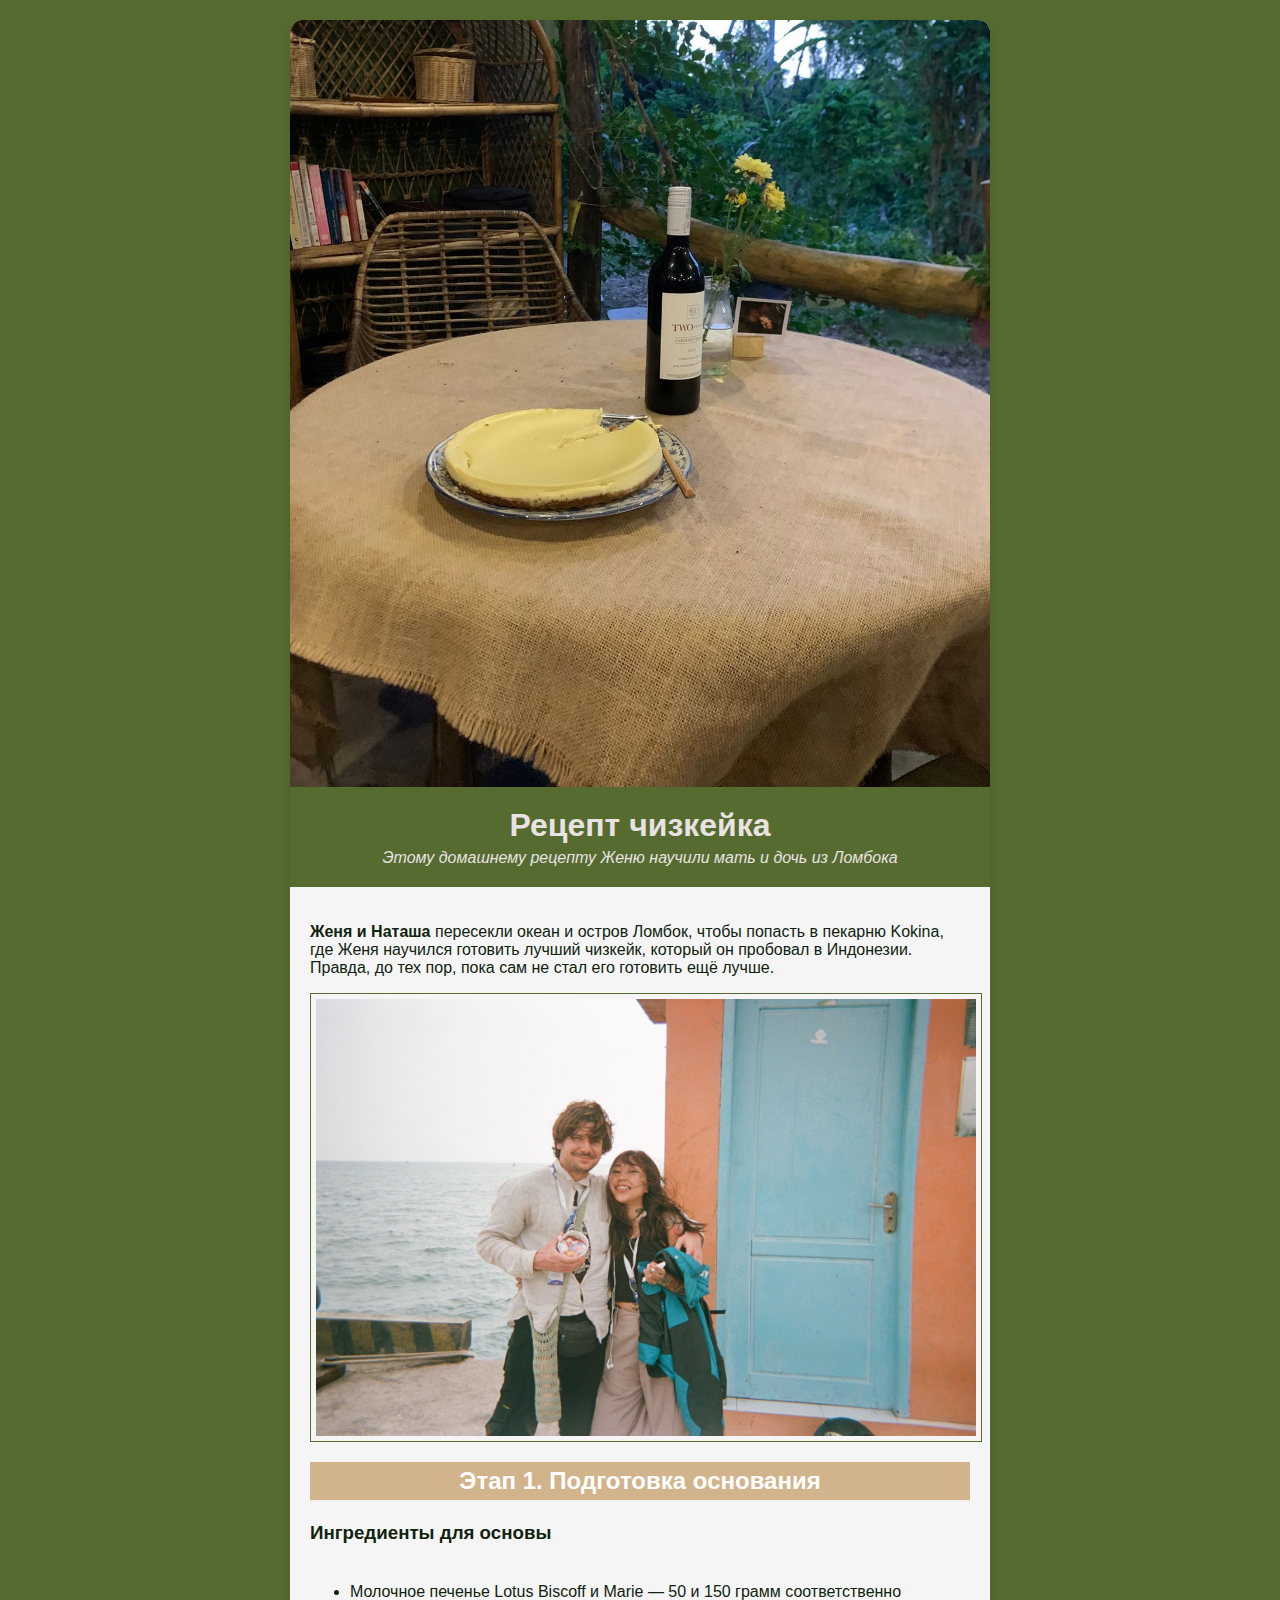
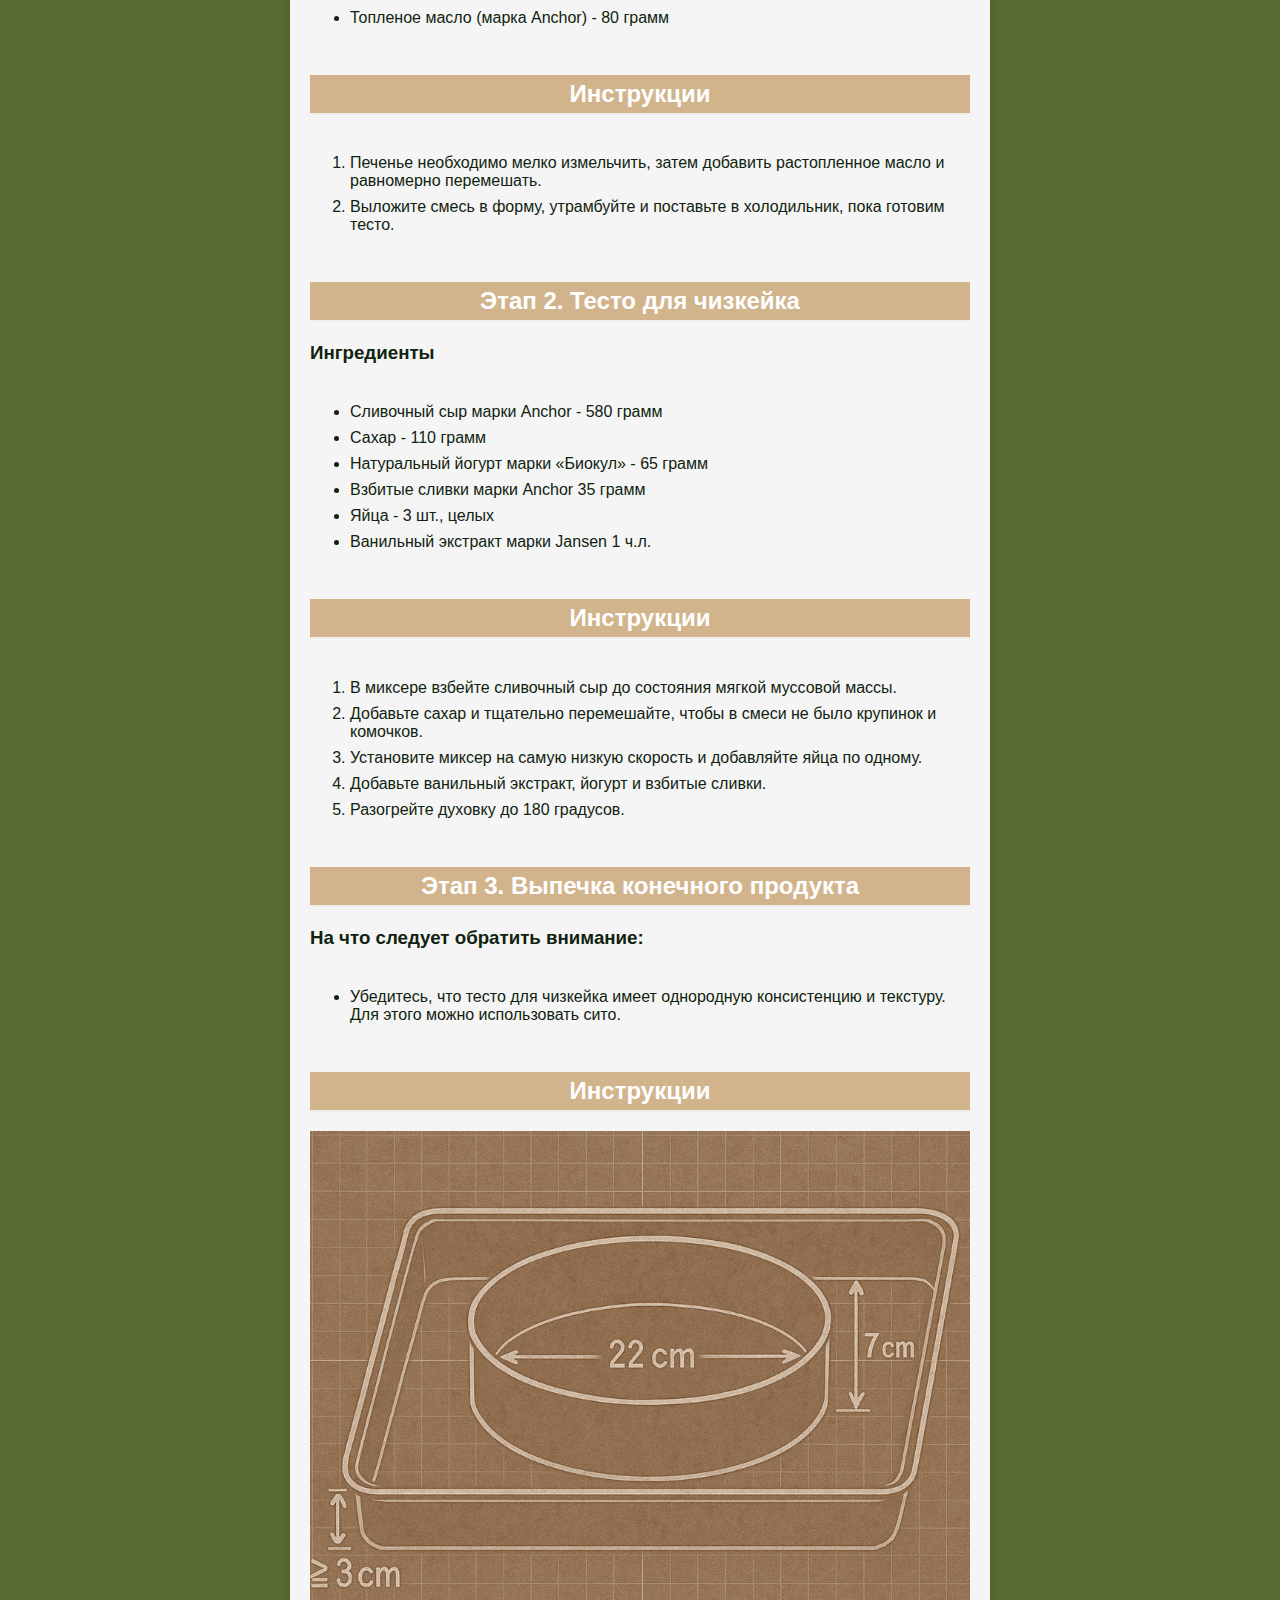
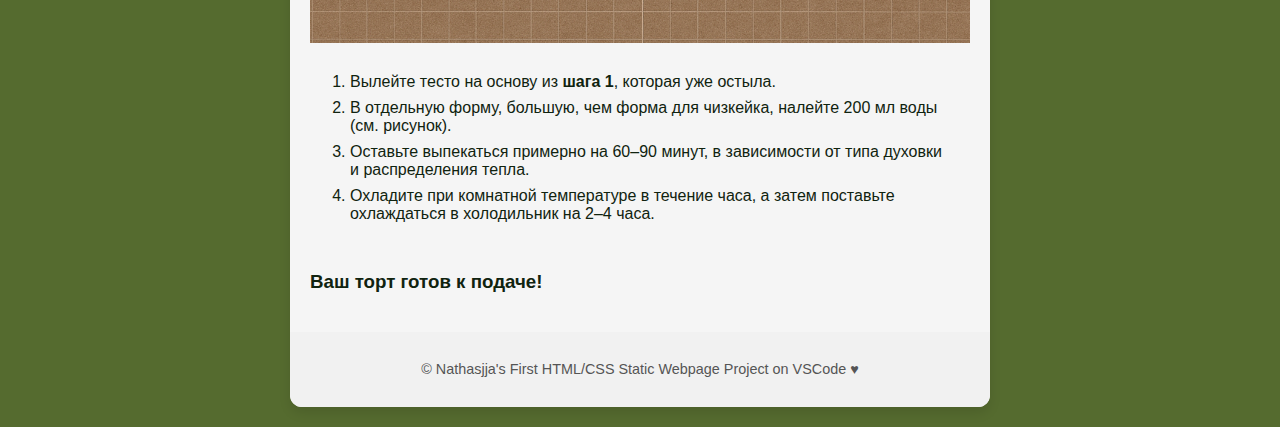
<file: index.html>
<!DOCTYPE html>
<html lang="en">
<head>
  <meta charset="UTF-8" />
  <meta name="viewport" content="width=device-width, initial-scale=1.0" />
  <title>Рецепт чизкейка Женя</title>
  <link rel="stylesheet" href="style.css" />
</head>
<body>

  <!-- RECIPE CARD CONTAINER -->
  <div class="recipe-card">

    <!-- IMAGE -->
    <img src="cheesecake.jpg" alt="Photo of a cheesecake"
   
    >

    <!-- HEADER -->
    <div class="recipe-header">
      <h1>Рецепт чизкейка</h1>
      <p>Этому домашнему рецепту Женю научили мать и дочь из Ломбока</p>
    </div>

    <!-- CONTENT -->
    <div class="recipe-content">
      <!-- INTRO -->
      <p><strong>Женя и Наташа</strong> пересекли океан и остров Ломбок, чтобы попасть в пекарню Kokina, где Женя научился готовить лучший чизкейк, который он пробовал в Индонезии. Правда, до тех пор, пока сам не стал его готовить ещё лучше.</p>
        <img src="goingtosumbawa.jpg" alt="Фото Женя и Наташа"
        style="border: 1px solid #556B2F; padding: 5px; max-width: 100%;">
      <!-- STEP 1 -->
      <h2><strong>Этап 1. Подготовка основания</strong></h2>
      <h3>Ингредиенты для основы</h3>
      <ul>
        <li>Молочное печенье Lotus Biscoff и Marie — 50 и 150 грамм соответственно</li>
        <li>Топленое масло (марка Anchor) - 80 грамм</li>
      </ul>
      <h2>Инструкции</h2>
      <ol>
        <li>Печенье необходимо мелко измельчить, затем добавить растопленное масло и равномерно перемешать.</li>
        <li>Выложите смесь в форму, утрамбуйте и поставьте в холодильник, пока готовим тесто.</li>
      </ol>
          <!-- STEP 2 -->
      <h2>Этап 2. Тесто для чизкейка</h2>
      <h3>Ингредиенты</h3>
      <ul>
        <li>Сливочный сыр марки Anchor - 580 грамм</li>
        <li>Сахар - 110 грамм</li>
        <li>Натуральный йогурт марки «Биокул» - 65 грамм</li>
        <li>Взбитые сливки марки Anchor 35 грамм</li>
        <li>Яйца - 3 шт., целых</li>
        <li>Ванильный экстракт марки Jansen 1 ч.л.</li>
      </ul>

      <!-- INSTRUCTIONS -->
      <h2>Инструкции</h2>
      <ol>
        <li>В миксере взбейте сливочный сыр до состояния мягкой муссовой массы.</li>
        <li>Добавьте сахар и тщательно перемешайте, чтобы в смеси не было крупинок и комочков.</li>
        <li>Установите миксер на самую низкую скорость и добавляйте яйца по одному.</li>
        <li>Добавьте ванильный экстракт, йогурт и взбитые сливки.</li>
        <li>Разогрейте духовку до 180 градусов.</li>
      </ol>
            <!-- STEP 3 -->
      <h2>Этап 3. Выпечка конечного продукта</h2>
      <h3>На что следует обратить внимание:</h3>
      <ul>
        <li>Убедитесь, что тесто для чизкейка имеет однородную консистенцию и текстуру. Для этого можно использовать сито.</li>
  
      </ul>

      <!-- INSTRUCTIONS -->
      <h2>Инструкции</h2>
                <img src="traypansetup.png" alt="Схема установки форм для выпечки">

      <ol>
        <li>Вылейте тесто на основу из <strong>шага 1</strong>, которая уже остыла.</li>
        <li>В отдельную форму, большую, чем форма для чизкейка, налейте 200 мл воды (см. рисунок).
        </li>
        <li>Оставьте выпекаться примерно на 60–90 минут, в зависимости от типа духовки и распределения тепла.</li>
        <li>Охладите при комнатной температуре в течение часа, а затем поставьте охлаждаться в холодильник на 2–4 часа.</li>
       </ol>

            <!-- CLOSING NOTES -->

      <h3>Ваш торт готов к подаче!</h3>
    </div>

    <!-- FOOTER -->
    <div class="recipe-footer">
      <p>&copy; Nathasjja's First HTML/CSS Static Webpage Project on VSCode ♥</p>
    </div>
  </div>

</body>
</html>
</file>
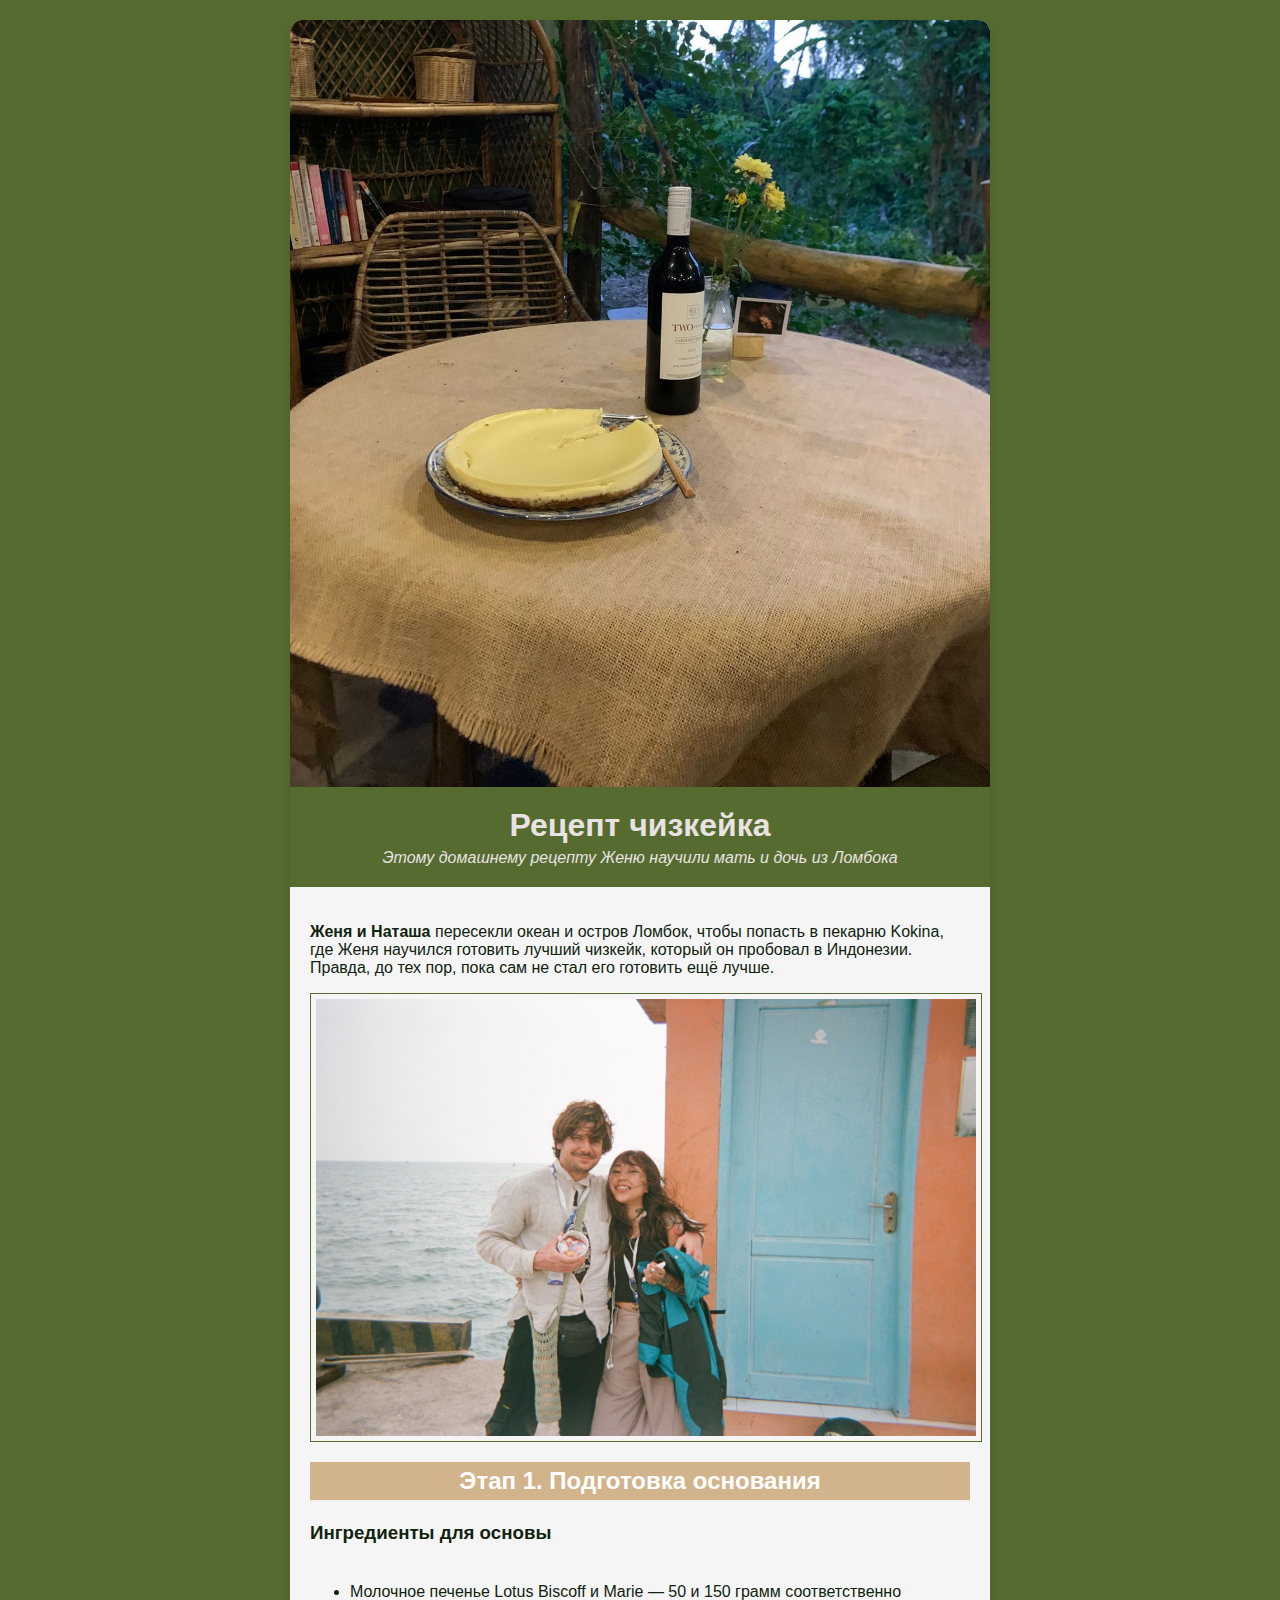
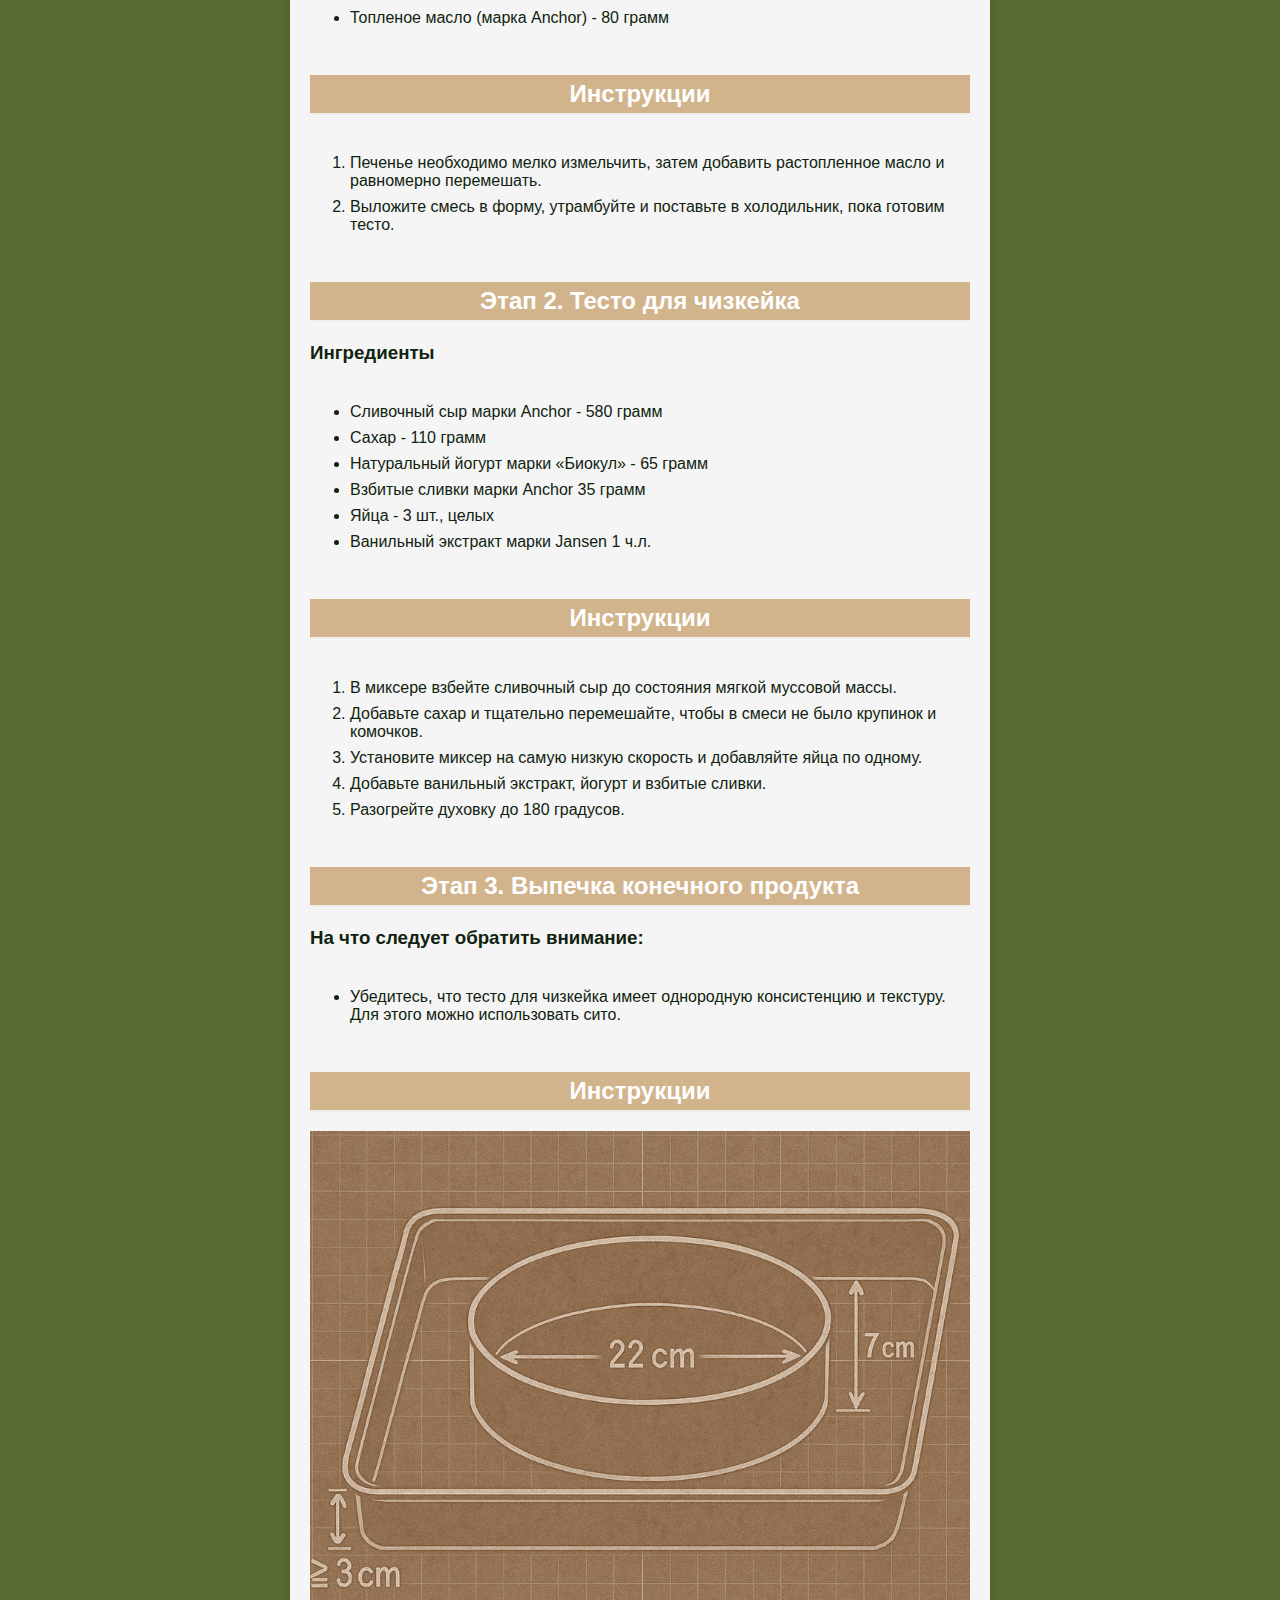
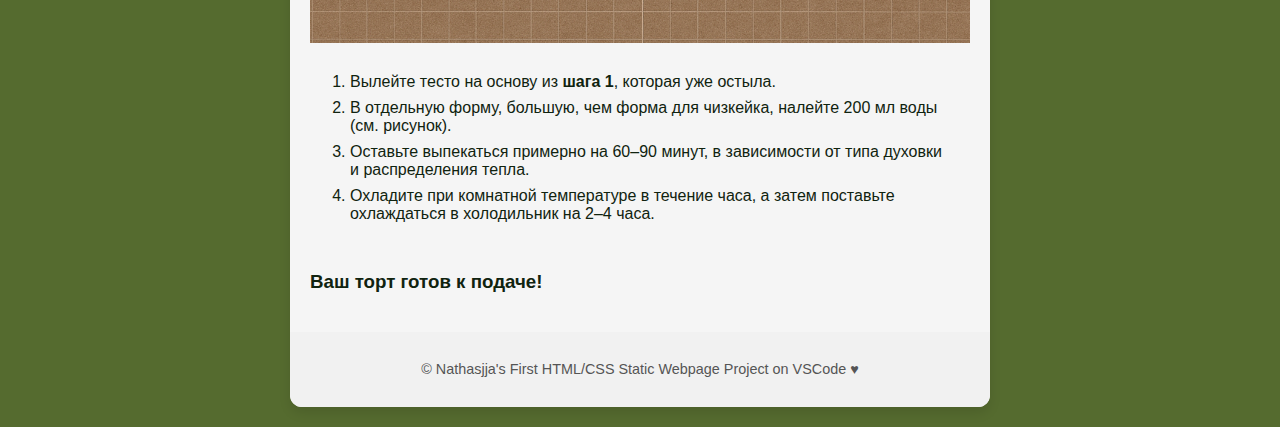
<file: cheese.html>
<!DOCTYPE html>
<html lang="en">
<head>
  <meta charset="UTF-8" />
  <meta name="viewport" content="width=device-width, initial-scale=1.0" />
  <title>Рецепт чизкейка Женя</title>
  <style>
    /* --------- GLOBAL STYLES --------- */
    body {
      font-family: Arial, sans-serif; 
      background-color: #556B2F;
      color: #10230f;
      margin: 0;
      padding: 20px;
    }

    .recipe-card {
      background: #F5F5F5;
      max-width: 700px;
      margin: auto;
      border-radius: 12px;
      box-shadow: 0px 6px 12px rgba(0,0,0,0.10);
      overflow: hidden;
    }

    /* --------- HEADER IMAGE --------- */
    .recipe-card img {
      width: 100%;
      height: auto;
      display: block;
    }

    /* --------- TITLE AREA --------- */
    .recipe-header {
      padding: 20px;
      text-align: center;
      background: #556B2F; 
      color: rgb(232, 226, 226);
    }

    .recipe-header h1 {
      margin: 0;
      font-size: 2em;
    }

    .recipe-header p {
      margin: 5px 0 0;
      font-style: italic;
    }

    /* --------- CONTENT --------- */
    .recipe-content {
      padding: 20px;
    }

    h2 {
      color: #ffffff;
      border-bottom: 2px solid #eee;
      padding: 5px;
      background-color: #D2B48C;
      text-align: center;
    }

    ul, ol {
      margin: 10px 0 20px 20px;
      padding: 20px;
    }

    li {
      margin-bottom: 8px;
    }

    /* --------- FOOTER --------- */
    .recipe-footer {
      text-align: center;
      padding: 15px;
      background: #f1f1f1;
      font-size: 0.9em;
      color: #555;
    }
  </style>
</head>
<body>

  <!-- RECIPE CARD CONTAINER -->
  <div class="recipe-card">

    <!-- IMAGE -->
    <img src="cheesecake.jpg" alt="Photo of a cheesecake"
   
    >

    <!-- HEADER -->
    <div class="recipe-header">
      <h1>Рецепт чизкейка</h1>
      <p>Этому домашнему рецепту Женю научили мать и дочь из Ломбока</p>
    </div>

    <!-- CONTENT -->
    <div class="recipe-content">
      <!-- INTRO -->
      <p><strong>Женя и Наташа</strong> пересекли океан и остров Ломбок, чтобы попасть в пекарню Kokina, где Женя научился готовить лучший чизкейк, который он пробовал в Индонезии. Правда, до тех пор, пока сам не стал его готовить ещё лучше.</p>
        <img src="goingtosumbawa.jpg" alt="Фото Женя и Наташа"
        style="border: 1px solid #556B2F; padding: 5px; max-width: 100%;">
      <!-- STEP 1 -->
      <h2><strong>Этап 1. Подготовка основания</strong></h2>
      <h3>Ингредиенты для основы</h3>
      <ul>
        <li>Молочное печенье Lotus Biscoff и Marie — 50 и 150 грамм соответственно</li>
        <li>Топленое масло (марка Anchor) - 80 грамм</li>
      </ul>
      <h2>Инструкции</h2>
      <ol>
        <li>Печенье необходимо мелко измельчить, затем добавить растопленное масло и равномерно перемешать.</li>
        <li>Выложите смесь в форму, утрамбуйте и поставьте в холодильник, пока готовим тесто.</li>
      </ol>
          <!-- STEP 2 -->
      <h2>Этап 2. Тесто для чизкейка</h2>
      <h3>Ингредиенты</h3>
      <ul>
        <li>Сливочный сыр марки Anchor - 580 грамм</li>
        <li>Сахар - 110 грамм</li>
        <li>Натуральный йогурт марки «Биокул» - 65 грамм</li>
        <li>Взбитые сливки марки Anchor 35 грамм</li>
        <li>Яйца - 3 шт., целых</li>
        <li>Ванильный экстракт марки Jansen 1 ч.л.</li>
      </ul>

      <!-- INSTRUCTIONS -->
      <h2>Инструкции</h2>
      <ol>
        <li>В миксере взбейте сливочный сыр до состояния мягкой муссовой массы.</li>
        <li>Добавьте сахар и тщательно перемешайте, чтобы в смеси не было крупинок и комочков.</li>
        <li>Установите миксер на самую низкую скорость и добавляйте яйца по одному.</li>
        <li>Добавьте ванильный экстракт, йогурт и взбитые сливки.</li>
        <li>Разогрейте духовку до 180 градусов.</li>
      </ol>
            <!-- STEP 3 -->
      <h2>Этап 3. Выпечка конечного продукта</h2>
      <h3>На что следует обратить внимание:</h3>
      <ul>
        <li>Убедитесь, что тесто для чизкейка имеет однородную консистенцию и текстуру. Для этого можно использовать сито.</li>
  
      </ul>

      <!-- INSTRUCTIONS -->
      <h2>Инструкции</h2>
                <img src="traypansetup.png" alt="Схема установки форм для выпечки">

      <ol>
        <li>Вылейте тесто на основу из <strong>шага 1</strong>, которая уже остыла.</li>
        <li>В отдельную форму, большую, чем форма для чизкейка, налейте 200 мл воды (см. рисунок).
        </li>
        <li>Оставьте выпекаться примерно на 60–90 минут, в зависимости от типа духовки и распределения тепла.</li>
        <li>Охладите при комнатной температуре в течение часа, а затем поставьте охлаждаться в холодильник на 2–4 часа.</li>
       </ol>

            <!-- CLOSING NOTES -->

      <h3>Ваш торт готов к подаче!</h3>
    </div>

    <!-- FOOTER -->
    <div class="recipe-footer">
      <p>&copy; Nathasjja's First HTML/CSS Static Webpage Project on VSCode ♥</p>
    </div>
  </div>

</body>
</html>
</file>
<file: style.css>
body {
    font-family: Arial, sans-serif; 
    background-color: #556B2F;
    color: #10230f;
    margin: 0;
    padding: 20px;
}

.recipe-card {
    background: #F5F5F5;
    max-width: 700px;
    margin: auto;
    border-radius: 12px;
    box-shadow: 0px 6px 12px rgba(0,0,0,0.10);
    overflow: hidden;
}

/* --------- HEADER IMAGE --------- */
.recipe-card img {
    width: 100%;
    height: auto;
    display: block;
}

/* --------- TITLE AREA --------- */
.recipe-header {
    padding: 20px;
    text-align: center;
    background: #556B2F; 
    color: rgb(232, 226, 226);
}

.recipe-header h1 {
    margin: 0;
    font-size: 2em;
}

.recipe-header p {
    margin: 5px 0 0;
    font-style: italic;
}

/* --------- CONTENT --------- */
.recipe-content {
    padding: 20px;
}

h2 {
    color: #ffffff;
    border-bottom: 2px solid #eee;
    padding: 5px;
    background-color: #D2B48C;
    text-align: center;
}

ul, ol {
    margin: 10px 0 20px 20px;
    padding: 20px;
}

li {
    margin-bottom: 8px;
}

/* --------- FOOTER --------- */
.recipe-footer {
    text-align: center;
    padding: 15px;
    background: #f1f1f1;
    font-size: 0.9em;
    color: #555;
}
</file>
